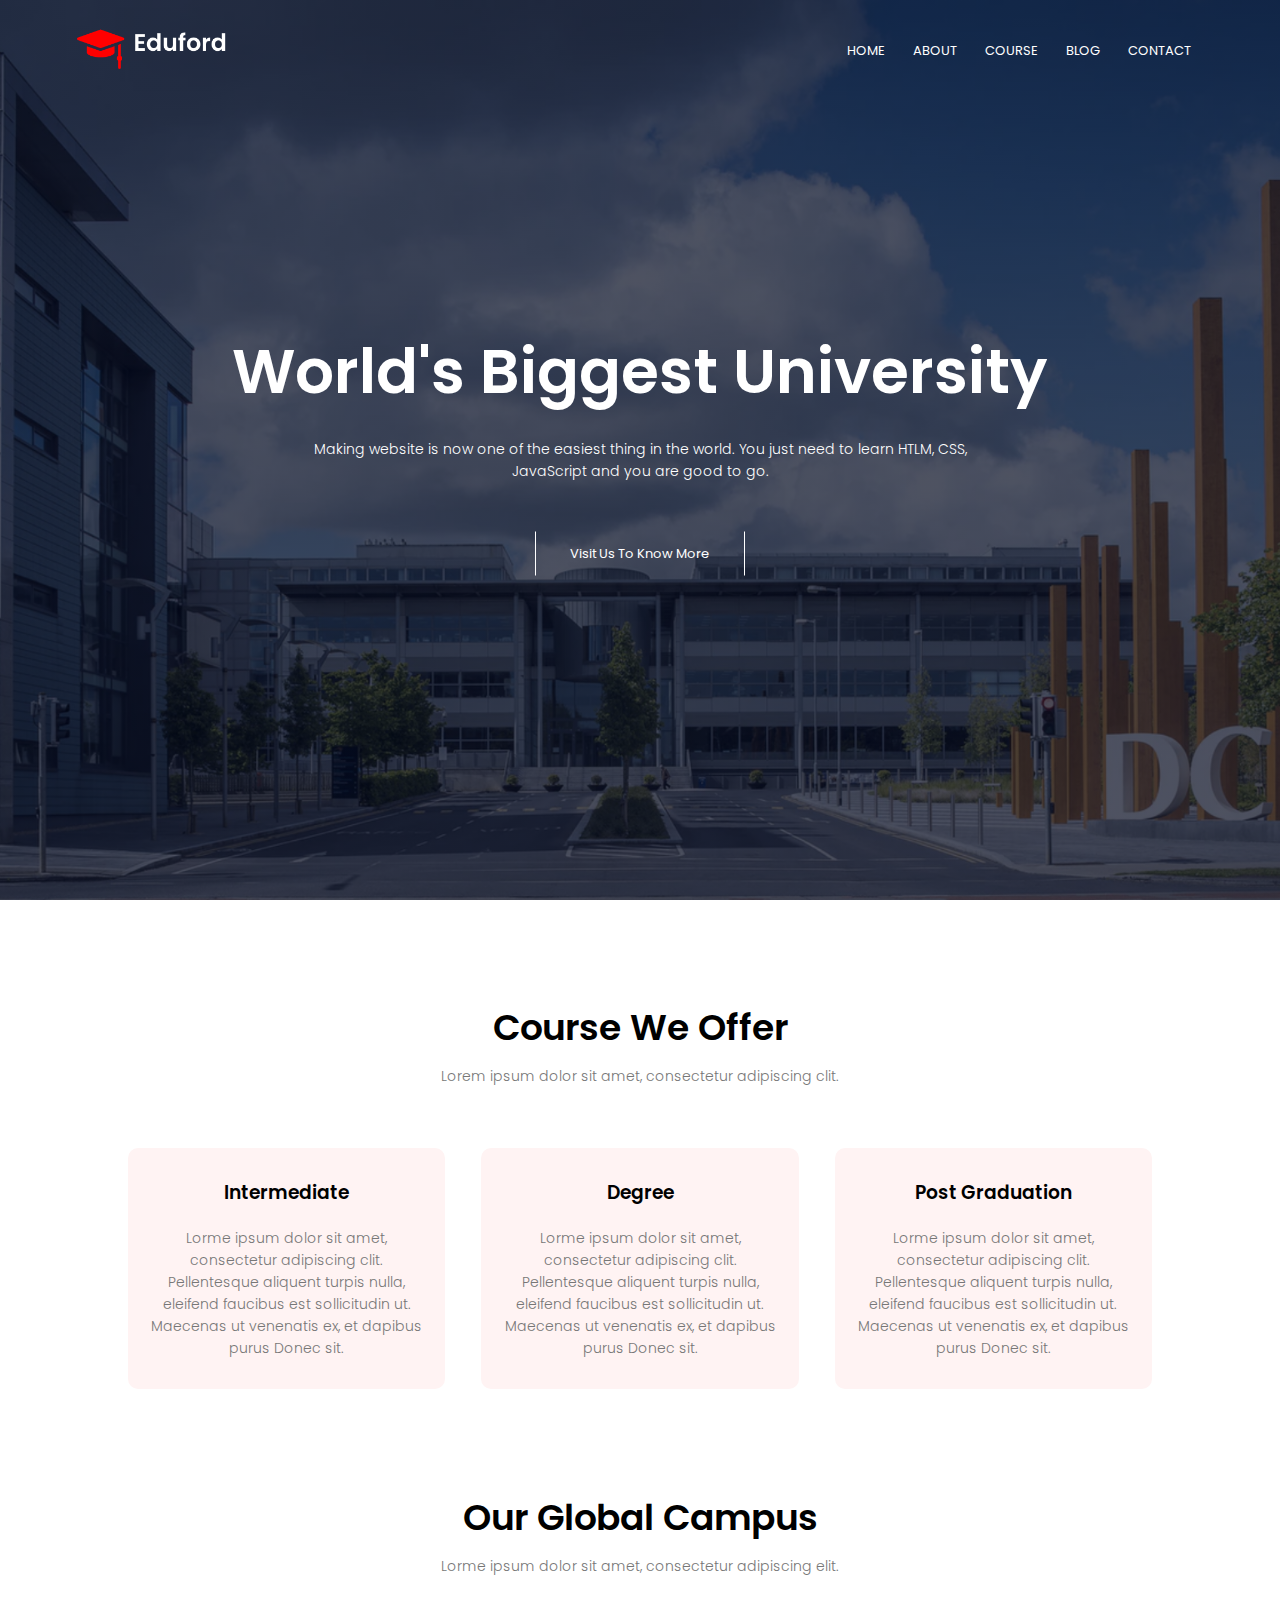
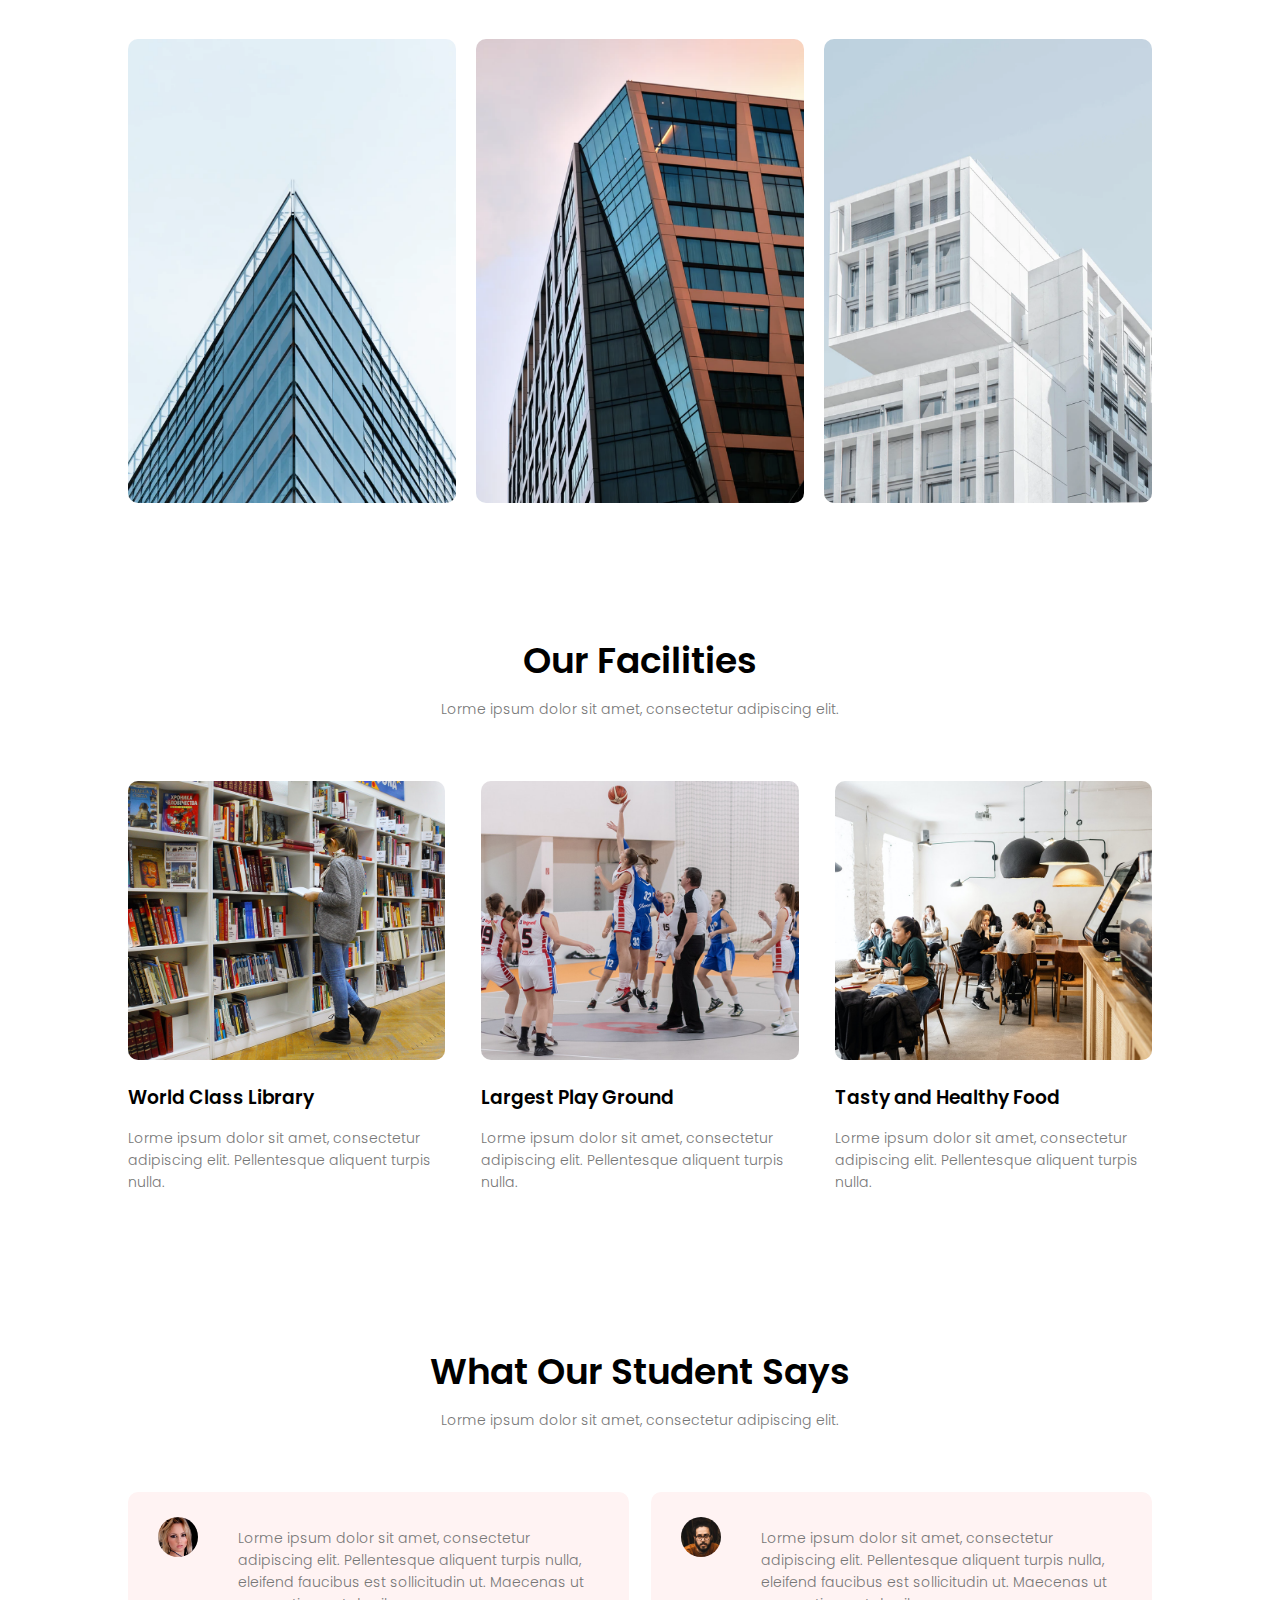
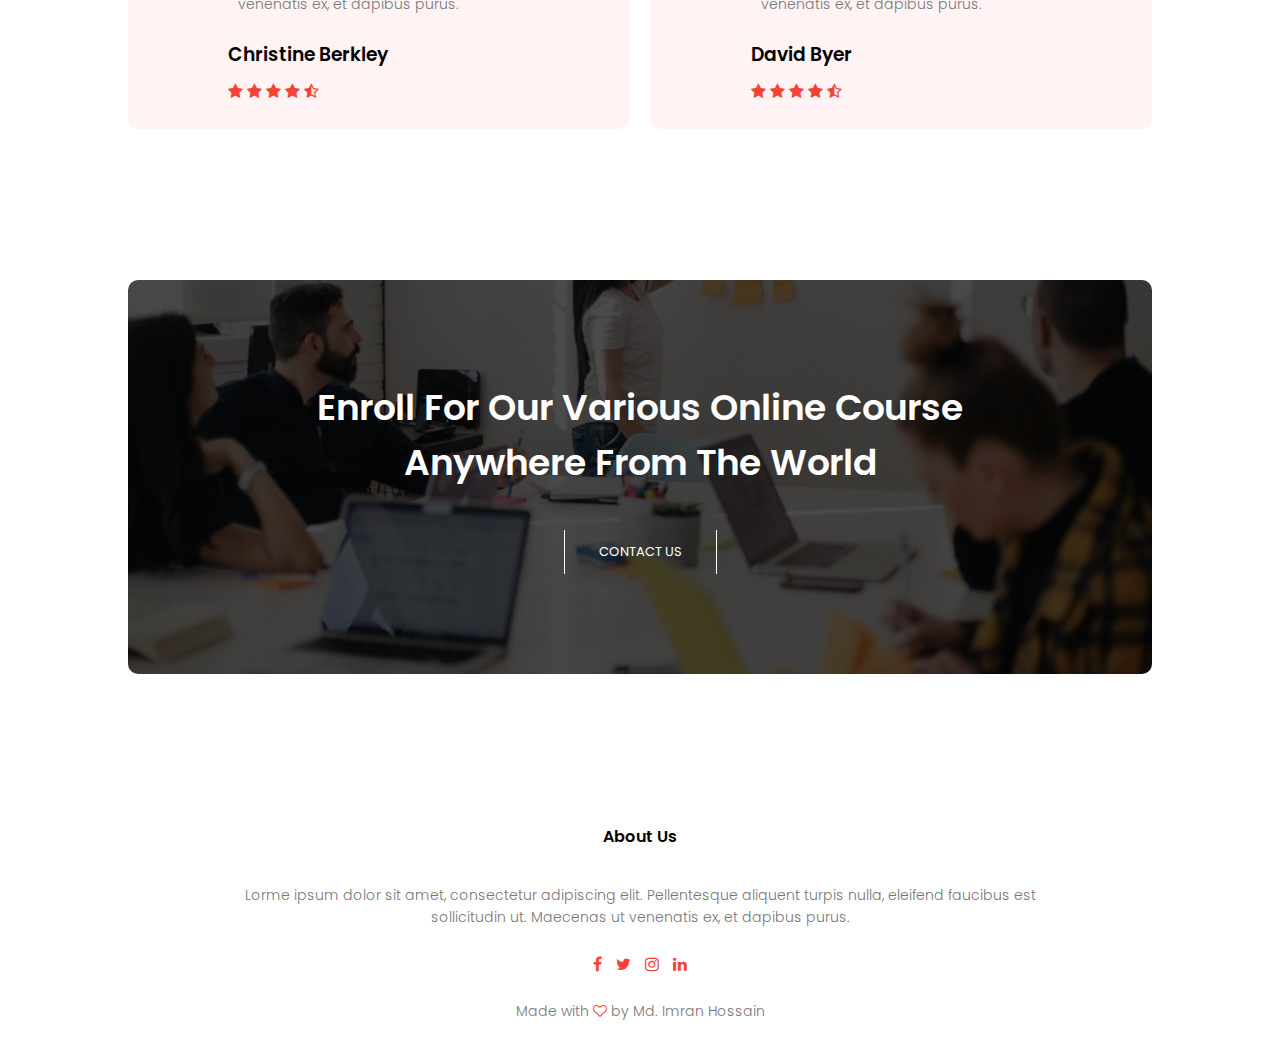
<file: index.html>
<!DOCTYPE html>
<html>
  <head>
    <meta name="viewport" content="width=device-width, initial-scale=1.0" />
    <title>University Website Design</title>
    <link rel="stylesheet" href="style.css" />

    <link rel="preconnect" href="https://fonts.gstatic.com" />
    <link
      href="https://fonts.googleapis.com/css2?family=Poppins:wght@100;200;300;400;600;700&display=swap"
      rel="stylesheet"
    />
    <link
      rel="stylesheet"
      href="https://stackpath.bootstrapcdn.com/font-awesome/4.7.0/css/font-awesome.min.css"
    />
  </head>
  <body>
    <section class="header">
      <nav>
        <a href="index.html"><img src="images/logo.png" /></a>
        <div class="nav-links" id="navLinks">
          <i class="fa fa-times" onclick="hideMenu()"></i>
          <ul>
            <li><a href="index.html">HOME</a></li>
            <li><a href="about.html">ABOUT</a></li>
            <li><a href="course.html">COURSE</a></li>
            <li><a href="blog.html">BLOG</a></li>
            <li><a href="contact.html">CONTACT</a></li>
          </ul>
        </div>
        <i class="fa fa-bars" onclick="showMenu()"></i>
      </nav>

      <div class="text-box">
        <h1>World's Biggest University</h1>
        <p>
          Making website is now one of the easiest thing in the world. You just
          need to learn HTLM, CSS, <br />JavaScript and you are good to go.
        </p>
        <a href="" class="hero-btn">Visit Us To Know More</a>
      </div>
    </section>

    <!-- COURSE Section -->
    <section class="course">
      <h1>Course We Offer</h1>
      <p>Lorem ipsum dolor sit amet, consectetur adipiscing clit.</p>

      <div class="row">
        <div class="course-col">
          <h3>Intermediate</h3>
          <p>
            Lorme ipsum dolor sit amet, consectetur adipiscing clit.
            Pellentesque aliquent turpis nulla, eleifend faucibus est
            sollicitudin ut. Maecenas ut venenatis ex, et dapibus purus Donec
            sit.
          </p>
        </div>
        <div class="course-col">
          <h3>Degree</h3>
          <p>
            Lorme ipsum dolor sit amet, consectetur adipiscing clit.
            Pellentesque aliquent turpis nulla, eleifend faucibus est
            sollicitudin ut. Maecenas ut venenatis ex, et dapibus purus Donec
            sit.
          </p>
        </div>
        <div class="course-col">
          <h3>Post Graduation</h3>
          <p>
            Lorme ipsum dolor sit amet, consectetur adipiscing clit.
            Pellentesque aliquent turpis nulla, eleifend faucibus est
            sollicitudin ut. Maecenas ut venenatis ex, et dapibus purus Donec
            sit.
          </p>
        </div>
      </div>
    </section>

    <!-- Campus  section -->
    <section class="campus">
      <h1>Our Global Campus</h1>
      <p>Lorme ipsum dolor sit amet, consectetur adipiscing elit.</p>
      <div class="row">
        <div class="campus-col">
          <img src="images/london.png" />
          <div class="layer">
            <h3>LONDON</h3>
          </div>
        </div>
        <div class="campus-col">
          <img src="images/newyork.png" />
          <div class="layer">
            <h3>NEW YORK</h3>
          </div>
        </div>
        <div class="campus-col">
          <img src="images/washington.png" />
          <div class="layer">
            <h3>WASHINGTON</h3>
          </div>
        </div>
      </div>
    </section>

    <!-- Facilities -->

    <section class="facilities">
      <h1>Our Facilities</h1>
      <p>Lorme ipsum dolor sit amet, consectetur adipiscing elit.</p>
      <div class="row">
        <div class="facilities-col">
          <img src="images/library.png" />
          <h3>World Class Library</h3>
          <p>
            Lorme ipsum dolor sit amet, consectetur adipiscing elit.
            Pellentesque aliquent turpis nulla.
          </p>
        </div>
        <div class="facilities-col">
          <img src="images/basketball.png" />
          <h3>Largest Play Ground</h3>
          <p>
            Lorme ipsum dolor sit amet, consectetur adipiscing elit.
            Pellentesque aliquent turpis nulla.
          </p>
        </div>
        <div class="facilities-col">
          <img src="images/cafeteria.png" />
          <h3>Tasty and Healthy Food</h3>
          <p>
            Lorme ipsum dolor sit amet, consectetur adipiscing elit.
            Pellentesque aliquent turpis nulla.
          </p>
        </div>
      </div>
    </section>

    <!-- Testimonials -->
    <section class="testimonials">
      <h1>What Our Student Says</h1>
      <p>Lorme ipsum dolor sit amet, consectetur adipiscing elit.</p>
      <div class="row">
        <div class="testimonials-col">
          <img src="images/user1.jpg" />
          <div>
            <p>
              Lorme ipsum dolor sit amet, consectetur adipiscing elit.
              Pellentesque aliquent turpis nulla, eleifend faucibus est
              sollicitudin ut. Maecenas ut venenatis ex, et dapibus purus.
            </p>
            <h3>Christine Berkley</h3>
            <i class="fa fa-star"></i>
            <i class="fa fa-star"></i>
            <i class="fa fa-star"></i>
            <i class="fa fa-star"></i>
            <i class="fa fa-star-half-o"></i>
          </div>
        </div>
        <div class="testimonials-col">
          <img src="images/user2.jpg" />
          <div>
            <p>
              Lorme ipsum dolor sit amet, consectetur adipiscing elit.
              Pellentesque aliquent turpis nulla, eleifend faucibus est
              sollicitudin ut. Maecenas ut venenatis ex, et dapibus purus.
            </p>
            <h3>David Byer</h3>
            <i class="fa fa-star"></i>
            <i class="fa fa-star"></i>
            <i class="fa fa-star"></i>
            <i class="fa fa-star"></i>
            <i class="fa fa-star-half-o"></i>
          </div>
        </div>
      </div>
    </section>

    <!-- Call to Action -->
    <section class="cta">
      <h1>Enroll For Our Various Online Course<br />Anywhere From The World</h1>
      <a href="" class="hero-btn">CONTACT US</a>
    </section>

    <!-- Footer -->
    <section class="footer">
      <h4>About Us</h4>
      <p>
        Lorme ipsum dolor sit amet, consectetur adipiscing elit. Pellentesque
        aliquent turpis nulla, eleifend faucibus est<br />sollicitudin ut.
        Maecenas ut venenatis ex, et dapibus purus.
      </p>
      <div class="icons">
        <i class="fa fa-facebook"></i>
        <i class="fa fa-twitter"></i>
        <i class="fa fa-instagram"></i>
        <i class="fa fa-linkedin"></i>
      </div>
      <p>Made with <i class="fa fa-heart-o"></i> by Md. Imran Hossain</p>
    </section>

    <!-- JavaScript for toggle Menu -->
    <script>
      var navLinks = document.getElementById("navLinks");
      function showMenu() {
        navLinks.style.right = "0";
      }
      function hideMenu() {
        navLinks.style.right = "-200px";
      }
    </script>
  </body>
</html>
</file>
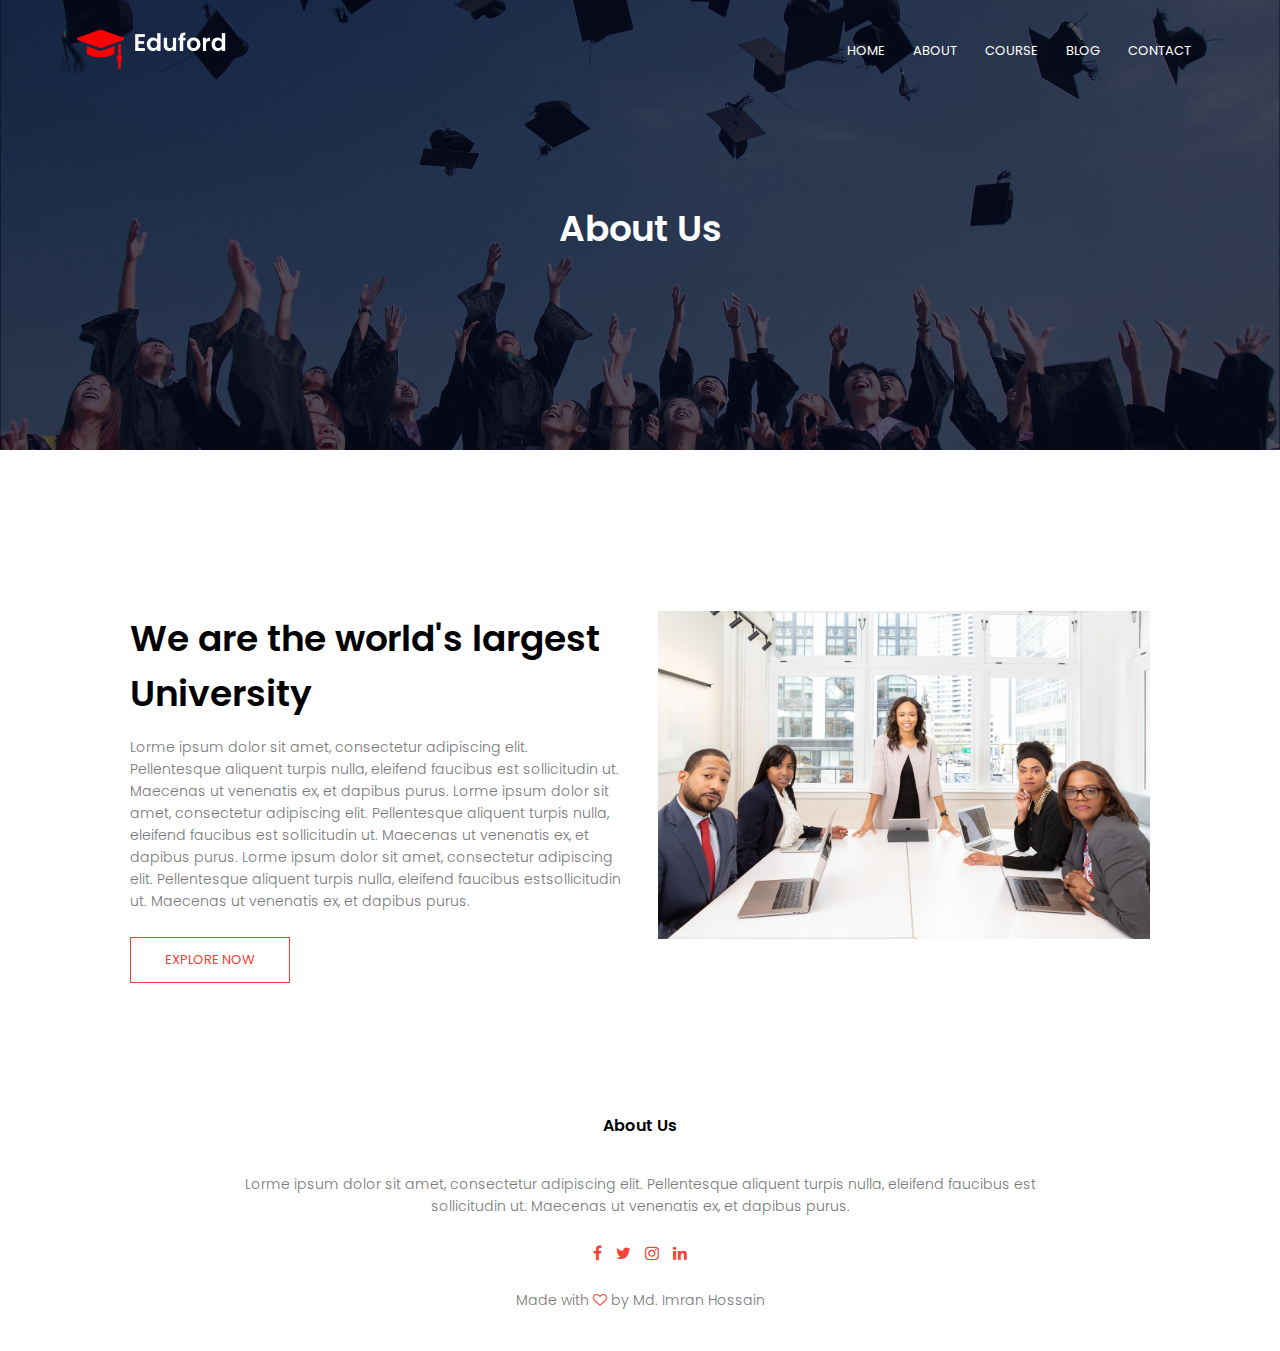
<file: about.html>
<!DOCTYPE html>
<html>
  <head>
    <meta name="viewport" content="width=device-width, initial-scale=1.0" />
    <title>University Website Design</title>
    <link rel="stylesheet" href="style.css" />

    <link rel="preconnect" href="https://fonts.gstatic.com" />
    <link
      href="https://fonts.googleapis.com/css2?family=Poppins:wght@100;200;300;400;600;700&display=swap"
      rel="stylesheet"
    />
    <link
      rel="stylesheet"
      href="https://stackpath.bootstrapcdn.com/font-awesome/4.7.0/css/font-awesome.min.css"
    />
  </head>
  <body>
    <section class="sub-header">
      <nav>
        <a href="index.html"><img src="images/logo.png" /></a>
        <div class="nav-links" id="navLinks">
          <i class="fa fa-times" onclick="hideMenu()"></i>
          <ul>
            <li><a href="index.html">HOME</a></li>
            <li><a href="about.html">ABOUT</a></li>
            <li><a href="course.html">COURSE</a></li>
            <li><a href="blog.html">BLOG</a></li>
            <li><a href="contact.html">CONTACT</a></li>
          </ul>
        </div>
        <i class="fa fa-bars" onclick="showMenu()"></i>
      </nav>
      <h1>About Us</h1>
    </section>

    <!-- about us content -->
    <section class="about-us">
      <div class="row">
        <div class="about-col">
          <h1>We are the world's largest University</h1>
          <p>
            Lorme ipsum dolor sit amet, consectetur adipiscing elit.
            Pellentesque aliquent turpis nulla, eleifend faucibus est
            sollicitudin ut. Maecenas ut venenatis ex, et dapibus purus. Lorme
            ipsum dolor sit amet, consectetur adipiscing elit. Pellentesque
            aliquent turpis nulla, eleifend faucibus est sollicitudin ut.
            Maecenas ut venenatis ex, et dapibus purus. Lorme ipsum dolor sit
            amet, consectetur adipiscing elit. Pellentesque aliquent turpis
            nulla, eleifend faucibus estsollicitudin ut. Maecenas ut venenatis
            ex, et dapibus purus.
          </p>
          <a href="" class="hero-btn red-btn">EXPLORE NOW</a>
        </div>
        <div class="about-col">
          <img src="images/about.jpg" />
        </div>
      </div>
    </section>

    <!-- Footer -->
    <section class="footer">
      <h4>About Us</h4>
      <p>
        Lorme ipsum dolor sit amet, consectetur adipiscing elit. Pellentesque
        aliquent turpis nulla, eleifend faucibus est<br />sollicitudin ut.
        Maecenas ut venenatis ex, et dapibus purus.
      </p>
      <div class="icons">
        <i class="fa fa-facebook"></i>
        <i class="fa fa-twitter"></i>
        <i class="fa fa-instagram"></i>
        <i class="fa fa-linkedin"></i>
      </div>
      <p>Made with <i class="fa fa-heart-o"></i> by Md. Imran Hossain</p>
    </section>

    <!-- JavaScript for toggle Menu -->
    <script>
      var navLinks = document.getElementById("navLinks");
      function showMenu() {
        navLinks.style.right = "0";
      }
      function hideMenu() {
        navLinks.style.right = "-200px";
      }
    </script>
  </body>
</html>
</file>
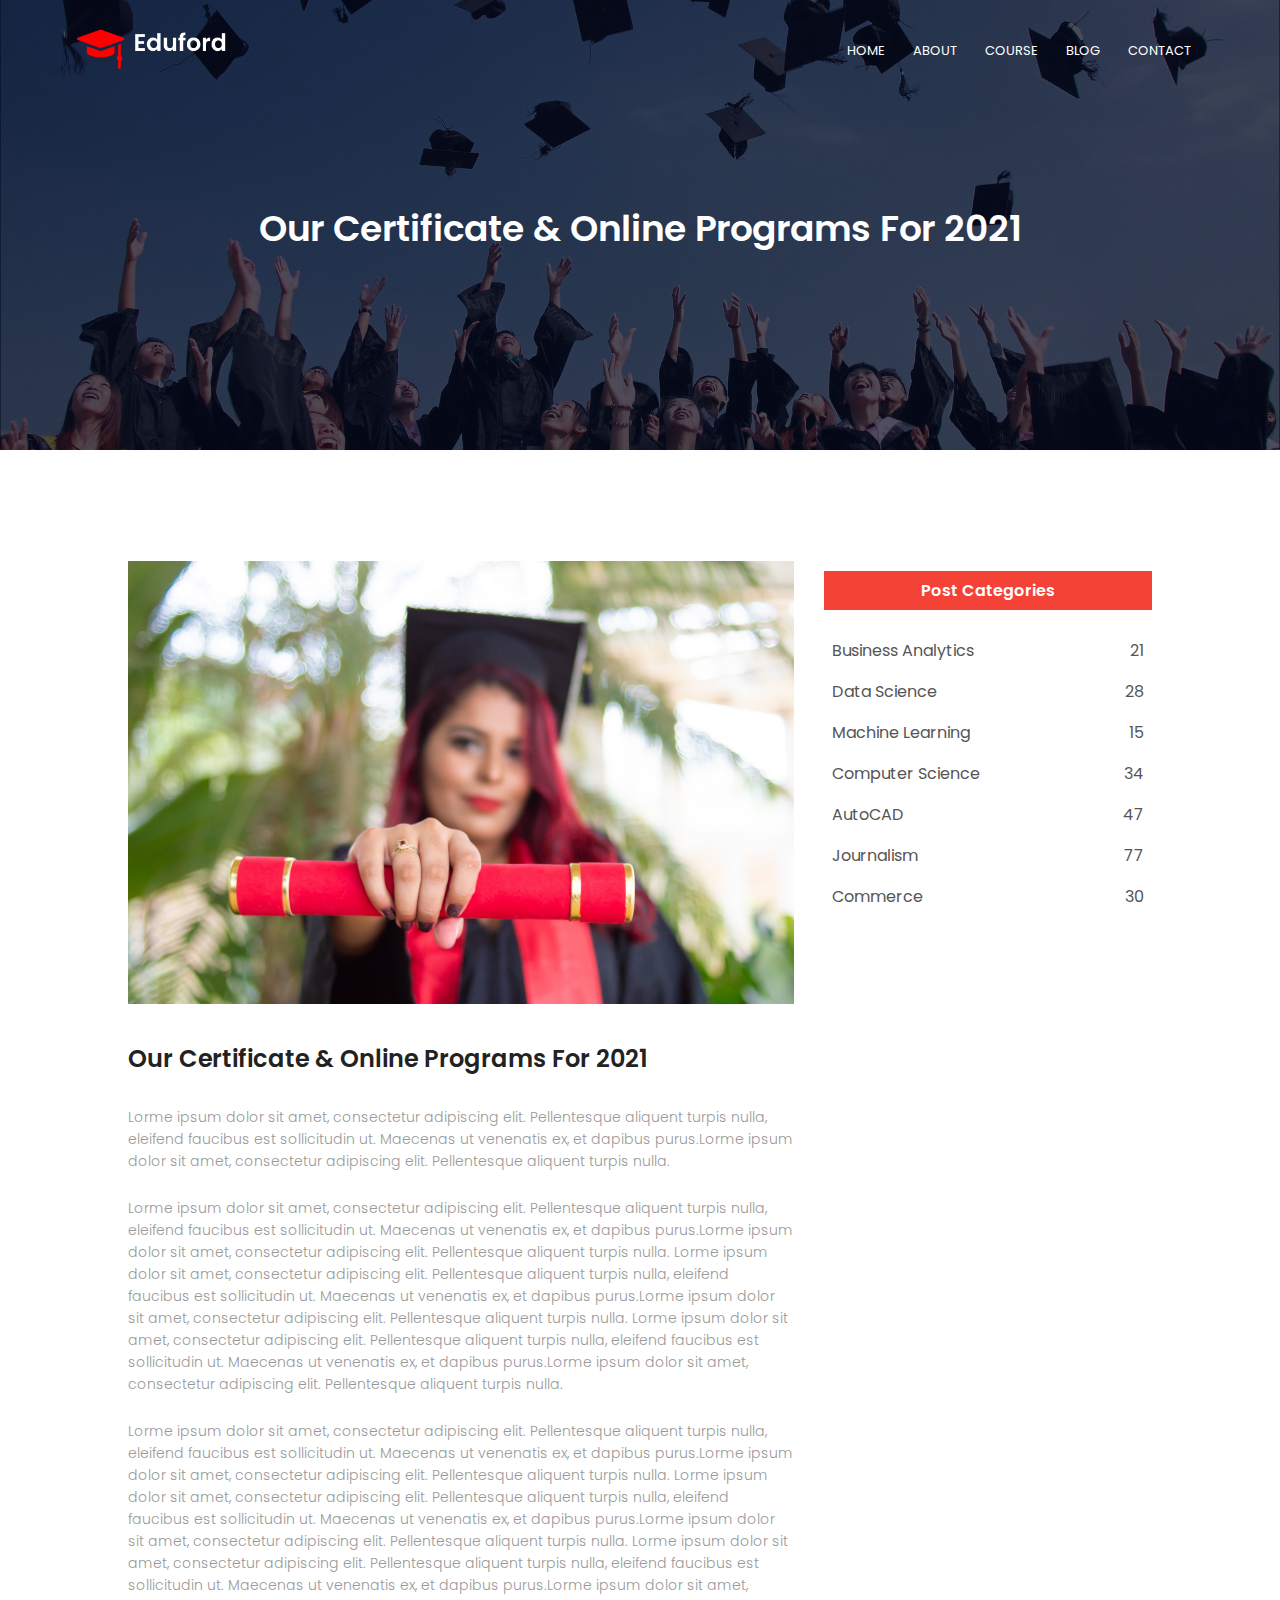
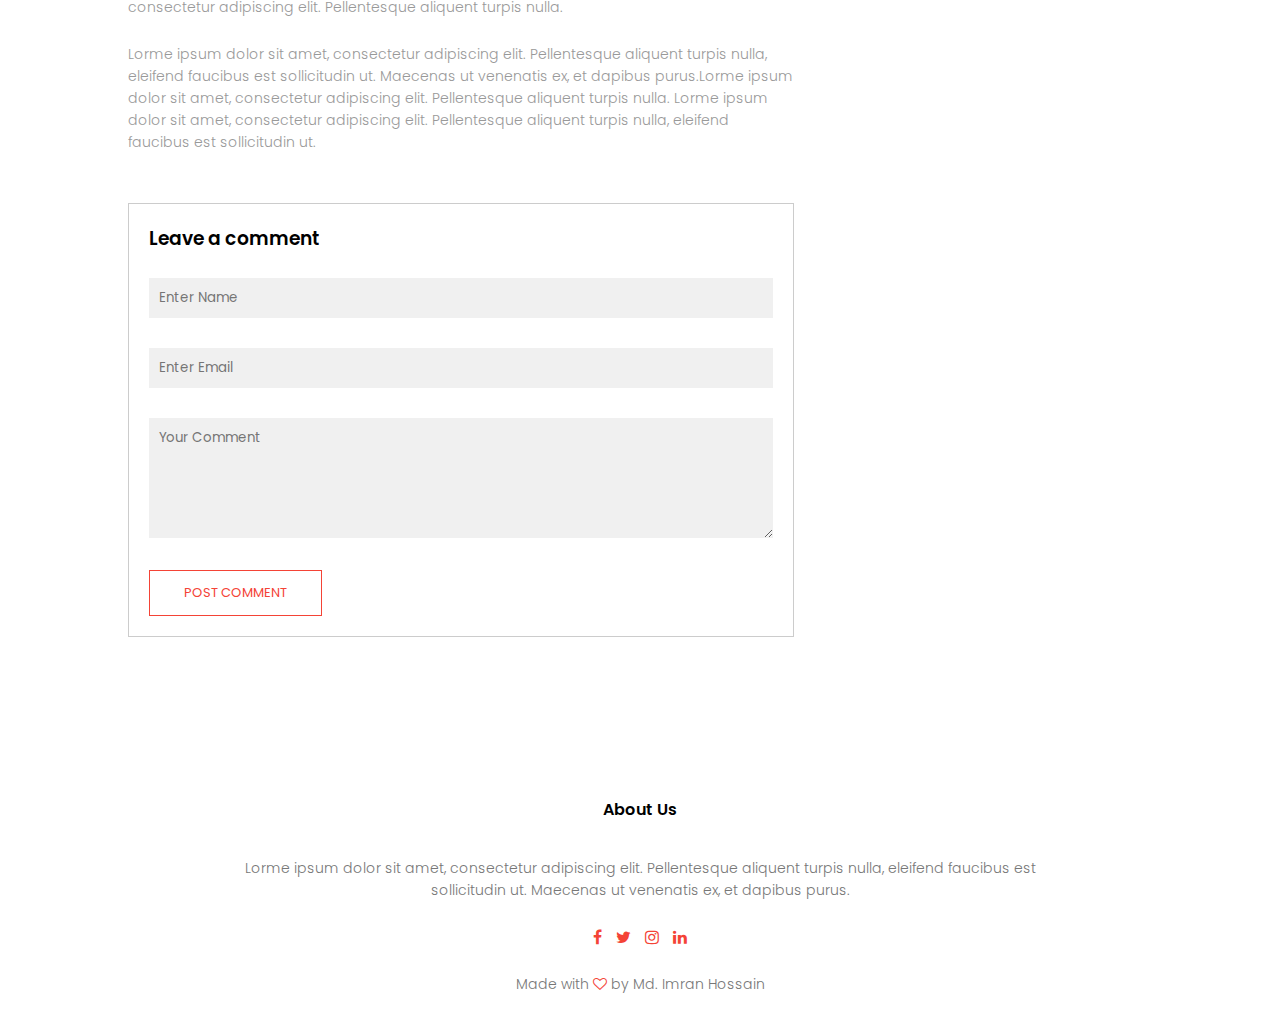
<file: blog.html>
<!DOCTYPE html>
<html>
  <head>
    <meta name="viewport" content="width=device-width, initial-scale=1.0" />
    <title>University Website Design</title>
    <link rel="stylesheet" href="style.css" />

    <link rel="preconnect" href="https://fonts.gstatic.com" />
    <link
      href="https://fonts.googleapis.com/css2?family=Poppins:wght@100;200;300;400;600;700&display=swap"
      rel="stylesheet"
    />
    <link
      rel="stylesheet"
      href="https://stackpath.bootstrapcdn.com/font-awesome/4.7.0/css/font-awesome.min.css"
    />
  </head>
  <body>
    <section class="sub-header">
      <nav>
        <a href="index.html"><img src="images/logo.png" /></a>
        <div class="nav-links" id="navLinks">
          <i class="fa fa-times" onclick="hideMenu()"></i>
          <ul>
            <li><a href="index.html">HOME</a></li>
            <li><a href="about.html">ABOUT</a></li>
            <li><a href="course.html">COURSE</a></li>
            <li><a href="blog.html">BLOG</a></li>
            <li><a href="contact.html">CONTACT</a></li>
          </ul>
        </div>
        <i class="fa fa-bars" onclick="showMenu()"></i>
      </nav>
      <h1>Our Certificate & Online Programs For 2021</h1>
    </section>

    <!-- Blog page content -->
    <section class="blog-content">
      <div class="row">
        <div class="blog-left">
          <img src="images/certificate.jpg" />
          <h2>Our Certificate & Online Programs For 2021</h2>
          <p>
            Lorme ipsum dolor sit amet, consectetur adipiscing elit.
            Pellentesque aliquent turpis nulla, eleifend faucibus est
            sollicitudin ut. Maecenas ut venenatis ex, et dapibus purus.Lorme
            ipsum dolor sit amet, consectetur adipiscing elit. Pellentesque
            aliquent turpis nulla.
          </p>
          <br />
          <p>
            Lorme ipsum dolor sit amet, consectetur adipiscing elit.
            Pellentesque aliquent turpis nulla, eleifend faucibus est
            sollicitudin ut. Maecenas ut venenatis ex, et dapibus purus.Lorme
            ipsum dolor sit amet, consectetur adipiscing elit. Pellentesque
            aliquent turpis nulla. Lorme ipsum dolor sit amet, consectetur
            adipiscing elit. Pellentesque aliquent turpis nulla, eleifend
            faucibus est sollicitudin ut. Maecenas ut venenatis ex, et dapibus
            purus.Lorme ipsum dolor sit amet, consectetur adipiscing elit.
            Pellentesque aliquent turpis nulla. Lorme ipsum dolor sit amet,
            consectetur adipiscing elit. Pellentesque aliquent turpis nulla,
            eleifend faucibus est sollicitudin ut. Maecenas ut venenatis ex, et
            dapibus purus.Lorme ipsum dolor sit amet, consectetur adipiscing
            elit. Pellentesque aliquent turpis nulla.
          </p>
          <br />
          <p>
            Lorme ipsum dolor sit amet, consectetur adipiscing elit.
            Pellentesque aliquent turpis nulla, eleifend faucibus est
            sollicitudin ut. Maecenas ut venenatis ex, et dapibus purus.Lorme
            ipsum dolor sit amet, consectetur adipiscing elit. Pellentesque
            aliquent turpis nulla. Lorme ipsum dolor sit amet, consectetur
            adipiscing elit. Pellentesque aliquent turpis nulla, eleifend
            faucibus est sollicitudin ut. Maecenas ut venenatis ex, et dapibus
            purus.Lorme ipsum dolor sit amet, consectetur adipiscing elit.
            Pellentesque aliquent turpis nulla. Lorme ipsum dolor sit amet,
            consectetur adipiscing elit. Pellentesque aliquent turpis nulla,
            eleifend faucibus est sollicitudin ut. Maecenas ut venenatis ex, et
            dapibus purus.Lorme ipsum dolor sit amet, consectetur adipiscing
            elit. Pellentesque aliquent turpis nulla.
          </p>
          <br />
          <p>
            Lorme ipsum dolor sit amet, consectetur adipiscing elit.
            Pellentesque aliquent turpis nulla, eleifend faucibus est
            sollicitudin ut. Maecenas ut venenatis ex, et dapibus purus.Lorme
            ipsum dolor sit amet, consectetur adipiscing elit. Pellentesque
            aliquent turpis nulla. Lorme ipsum dolor sit amet, consectetur
            adipiscing elit. Pellentesque aliquent turpis nulla, eleifend
            faucibus est sollicitudin ut.
          </p>

          <div class="comment-box">
            <h3>Leave a comment</h3>
            <form class="comment-form">
              <input type="text" placeholder="Enter Name" />
              <input type="email" placeholder="Enter Email" />
              <textarea rows="5" placeholder="Your Comment"></textarea>
              <button type="submit" class="hero-btn red-btn">
                POST COMMENT
              </button>
            </form>
          </div>
        </div>
        <div class="blog-right">
          <h3>Post Categories</h3>
          <div>
            <span>Business Analytics</span>
            <span>21</span>
          </div>
          <div>
            <span>Data Science</span>
            <span>28</span>
          </div>
          <div>
            <span>Machine Learning</span>
            <span>15</span>
          </div>
          <div>
            <span>Computer Science</span>
            <span>34</span>
          </div>
          <div>
            <span>AutoCAD</span>
            <span>47</span>
          </div>
          <div>
            <span>Journalism</span>
            <span>77</span>
          </div>
          <div>
            <span>Commerce</span>
            <span>30</span>
          </div>
        </div>
      </div>
    </section>

    <!-- Footer -->
    <section class="footer">
      <h4>About Us</h4>
      <p>
        Lorme ipsum dolor sit amet, consectetur adipiscing elit. Pellentesque
        aliquent turpis nulla, eleifend faucibus est<br />sollicitudin ut.
        Maecenas ut venenatis ex, et dapibus purus.
      </p>
      <div class="icons">
        <i class="fa fa-facebook"></i>
        <i class="fa fa-twitter"></i>
        <i class="fa fa-instagram"></i>
        <i class="fa fa-linkedin"></i>
      </div>
      <p>Made with <i class="fa fa-heart-o"></i> by Md. Imran Hossain</p>
    </section>

    <!-- JavaScript for toggle Menu -->
    <script>
      var navLinks = document.getElementById("navLinks");
      function showMenu() {
        navLinks.style.right = "0";
      }
      function hideMenu() {
        navLinks.style.right = "-200px";
      }
    </script>
  </body>
</html>
</file>
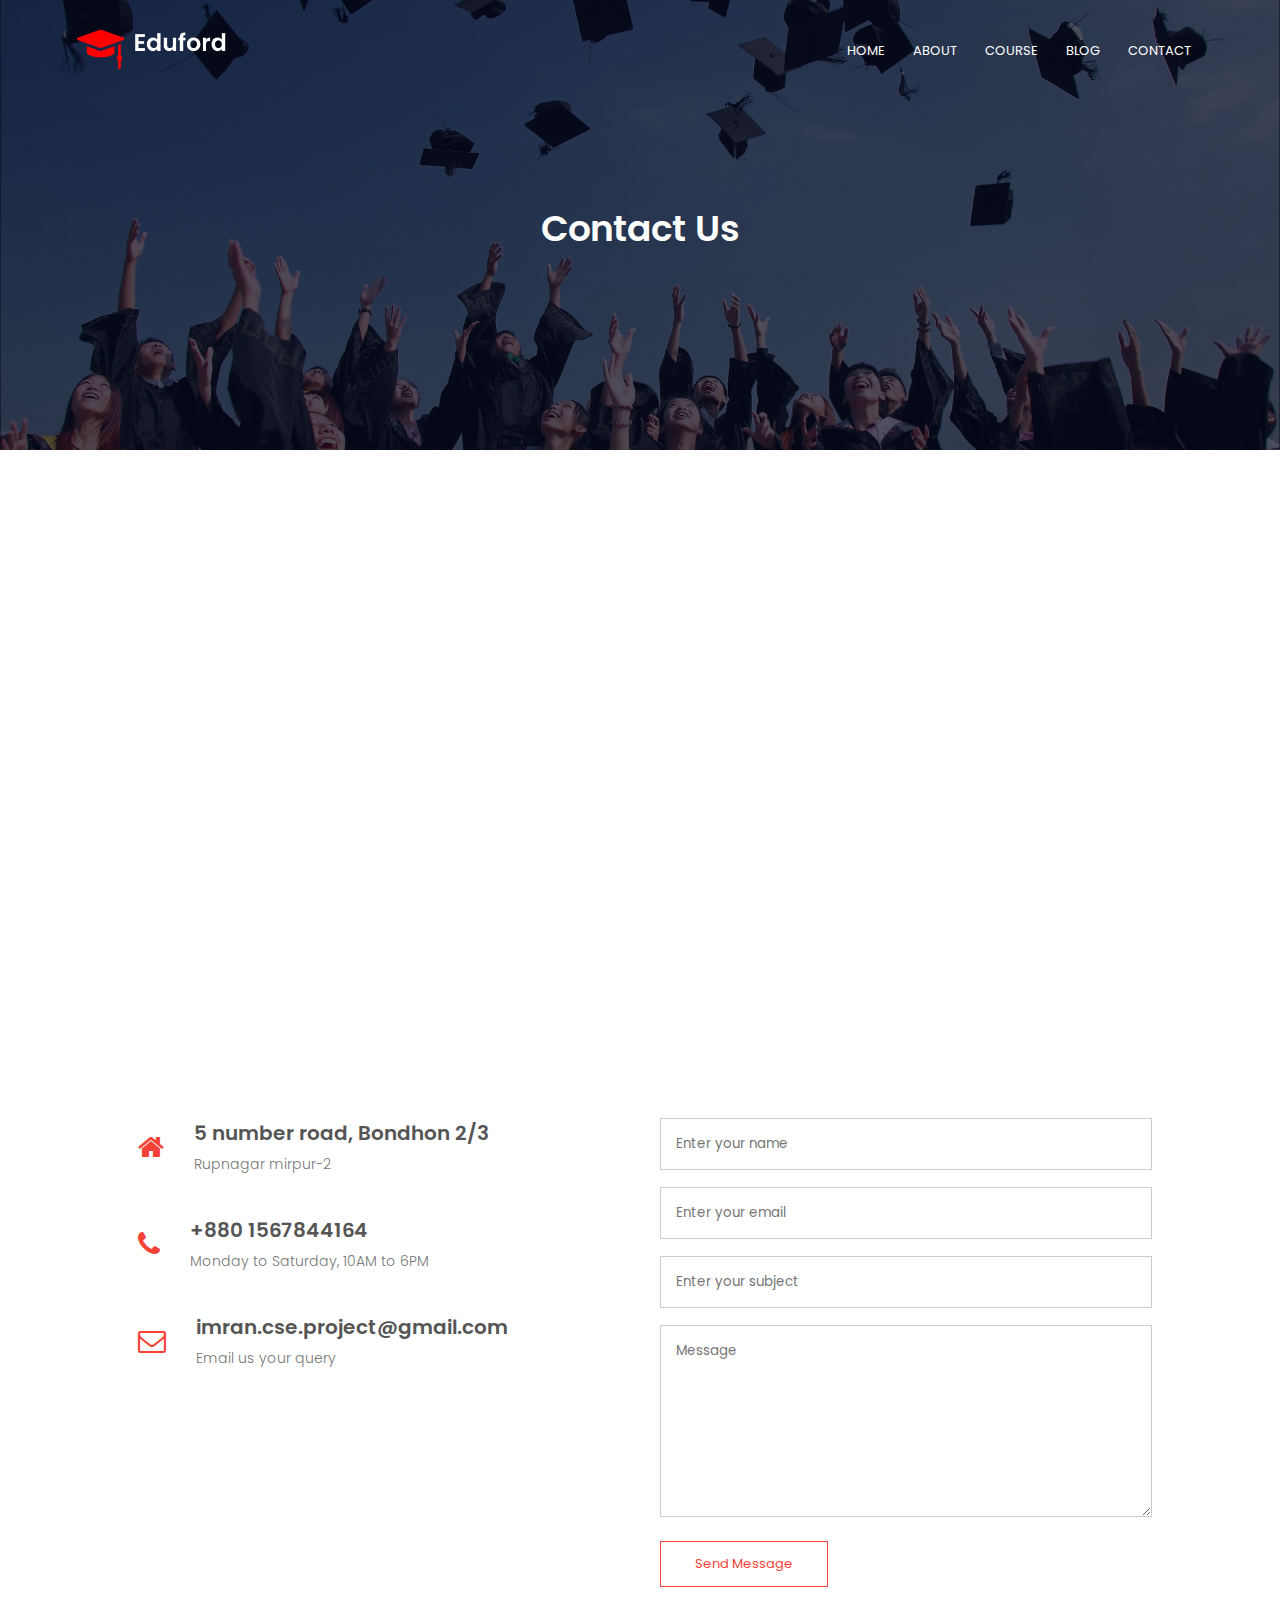
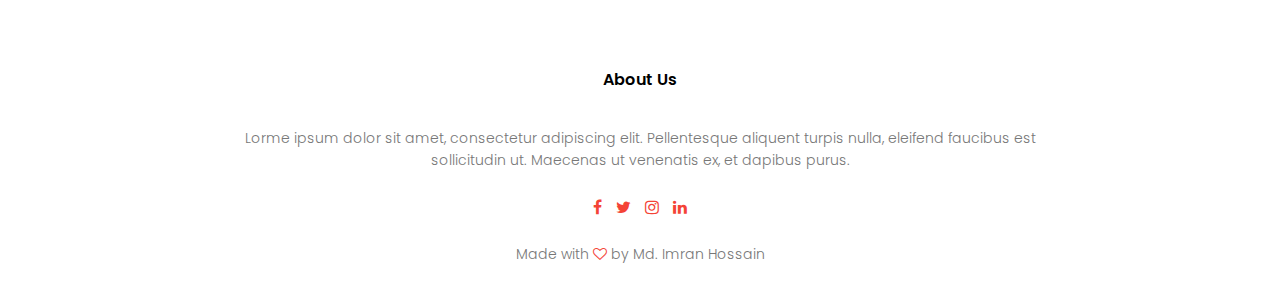
<file: contact.html>
<!DOCTYPE html>
<html>
  <head>
    <meta name="viewport" content="width=device-width, initial-scale=1.0" />
    <title>University Website Design</title>
    <link rel="stylesheet" href="style.css" />

    <link rel="preconnect" href="https://fonts.gstatic.com" />
    <link
      href="https://fonts.googleapis.com/css2?family=Poppins:wght@100;200;300;400;600;700&display=swap"
      rel="stylesheet"
    />
    <link
      rel="stylesheet"
      href="https://stackpath.bootstrapcdn.com/font-awesome/4.7.0/css/font-awesome.min.css"
    />
  </head>
  <body>
    <section class="sub-header">
      <nav>
        <a href="index.html"><img src="images/logo.png" /></a>
        <div class="nav-links" id="navLinks">
          <i class="fa fa-times" onclick="hideMenu()"></i>
          <ul>
            <li><a href="index.html">HOME</a></li>
            <li><a href="about.html">ABOUT</a></li>
            <li><a href="course.html">COURSE</a></li>
            <li><a href="blog.html">BLOG</a></li>
            <li><a href="contact.html">CONTACT</a></li>
          </ul>
        </div>
        <i class="fa fa-bars" onclick="showMenu()"></i>
      </nav>
      <h1>Contact Us</h1>
    </section>

    <!-- contact us content -->
    <section class="location">
      <iframe
        src="https://www.google.com/maps/embed?pb=!1m18!1m12!1m3!1d14600.572068852181!2d90.3466969694317!3d23.813512883905315!2m3!1f0!2f0!3f0!3m2!1i1024!2i768!4f13.1!3m3!1m2!1s0x3755c11f78054a7b%3A0xd2131464236aa7e9!2sRupnagar%20Residential%20Area%2C%20Dhaka!5e0!3m2!1sen!2sbd!4v1622822941001!5m2!1sen!2sbd"
        width="600"
        height="450"
        style="border: 0"
        allowfullscreen=""
        loading="lazy"
      ></iframe>
    </section>

    <section class="contact-us">
      <div class="row">
        <div class="contact-col">
          <div>
            <i class="fa fa-home"></i>
            <span>
              <h5>5 number road, Bondhon 2/3</h5>
              <p>Rupnagar mirpur-2</p>
            </span>
          </div>
          <div>
            <i class="fa fa-phone"></i>
            <span>
              <h5>+880 1567844164</h5>
              <p>Monday to Saturday, 10AM to 6PM</p>
            </span>
          </div>
          <div>
            <i class="fa fa-envelope-o"></i>
            <span>
              <h5>imran.cse.project@gmail.com</h5>
              <p>Email us your query</p>
            </span>
          </div>
        </div>
        <div class="contact-col">
          <form action="from-handler.php" method="POST">
            <input type="text" placeholder="Enter your name" required />
            <input type="email" placeholder="Enter your email" required />
            <input type="text" placeholder="Enter your subject" required />
            <textarea rows="8" placeholder="Message" required></textarea>
            <button type="submit" class="hero-btn red-btn">Send Message</button>
          </form>
        </div>
      </div>
    </section>

    <!-- Footer -->
    <section class="footer">
      <h4>About Us</h4>
      <p>
        Lorme ipsum dolor sit amet, consectetur adipiscing elit. Pellentesque
        aliquent turpis nulla, eleifend faucibus est<br />sollicitudin ut.
        Maecenas ut venenatis ex, et dapibus purus.
      </p>
      <div class="icons">
        <i class="fa fa-facebook"></i>
        <i class="fa fa-twitter"></i>
        <i class="fa fa-instagram"></i>
        <i class="fa fa-linkedin"></i>
      </div>
      <p>Made with <i class="fa fa-heart-o"></i> by Md. Imran Hossain</p>
    </section>

    <!-- JavaScript for toggle Menu -->
    <script>
      var navLinks = document.getElementById("navLinks");
      function showMenu() {
        navLinks.style.right = "0";
      }
      function hideMenu() {
        navLinks.style.right = "-200px";
      }
    </script>
  </body>
</html>
</file>
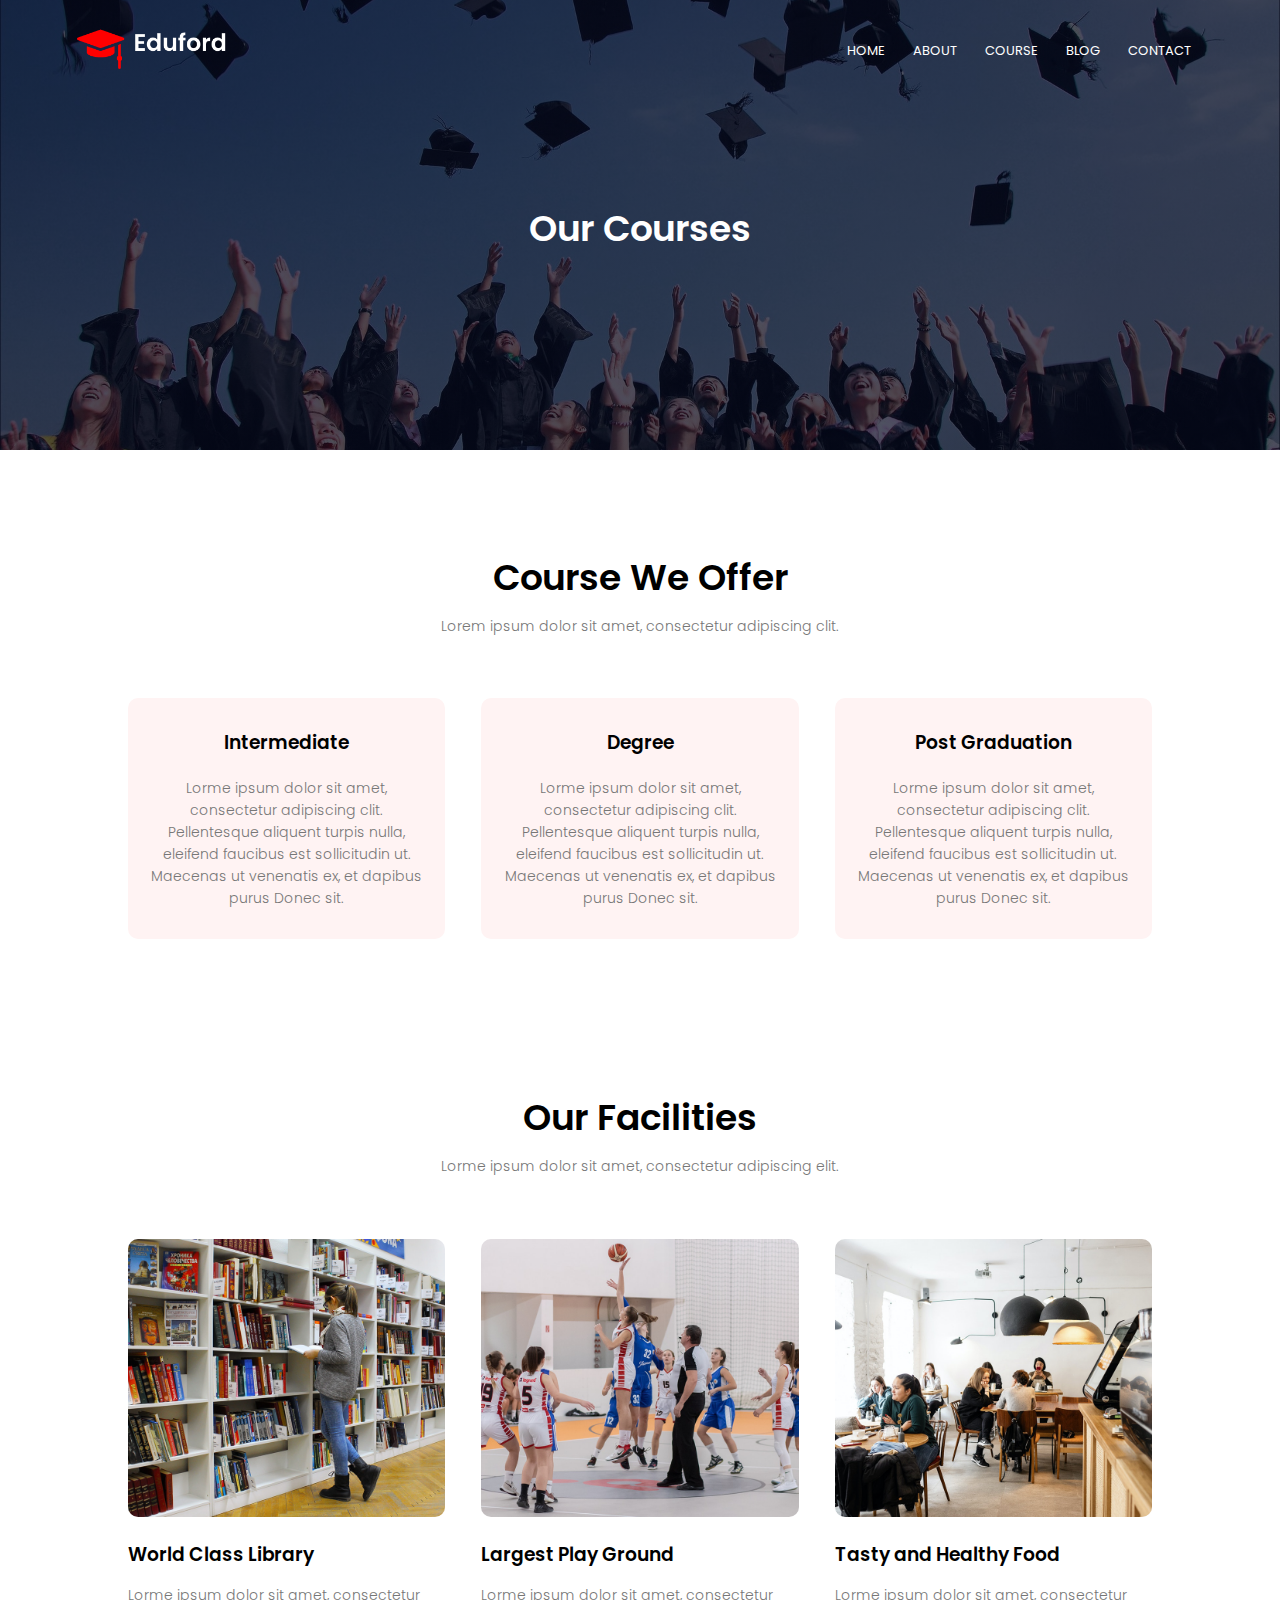
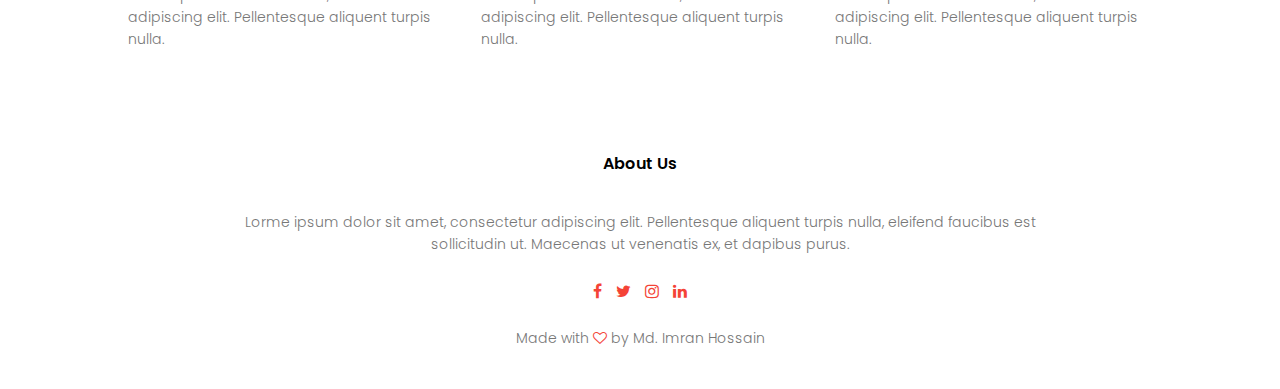
<file: course.html>
<!DOCTYPE html>
<html>
  <head>
    <meta name="viewport" content="width=device-width, initial-scale=1.0" />
    <title>University Website Design</title>
    <link rel="stylesheet" href="style.css" />

    <link rel="preconnect" href="https://fonts.gstatic.com" />
    <link
      href="https://fonts.googleapis.com/css2?family=Poppins:wght@100;200;300;400;600;700&display=swap"
      rel="stylesheet"
    />
    <link
      rel="stylesheet"
      href="https://stackpath.bootstrapcdn.com/font-awesome/4.7.0/css/font-awesome.min.css"
    />
  </head>
  <body>
    <section class="sub-header">
      <nav>
        <a href="index.html"><img src="images/logo.png" /></a>
        <div class="nav-links" id="navLinks">
          <i class="fa fa-times" onclick="hideMenu()"></i>
          <ul>
            <li><a href="index.html">HOME</a></li>
            <li><a href="about.html">ABOUT</a></li>
            <li><a href="course.html">COURSE</a></li>
            <li><a href="blog.html">BLOG</a></li>
            <li><a href="contact.html">CONTACT</a></li>
          </ul>
        </div>
        <i class="fa fa-bars" onclick="showMenu()"></i>
      </nav>
      <h1>Our Courses</h1>
    </section>

    <!-- COURSE Section -->
    <section class="course">
      <h1>Course We Offer</h1>
      <p>Lorem ipsum dolor sit amet, consectetur adipiscing clit.</p>

      <div class="row">
        <div class="course-col">
          <h3>Intermediate</h3>
          <p>
            Lorme ipsum dolor sit amet, consectetur adipiscing clit.
            Pellentesque aliquent turpis nulla, eleifend faucibus est
            sollicitudin ut. Maecenas ut venenatis ex, et dapibus purus Donec
            sit.
          </p>
        </div>
        <div class="course-col">
          <h3>Degree</h3>
          <p>
            Lorme ipsum dolor sit amet, consectetur adipiscing clit.
            Pellentesque aliquent turpis nulla, eleifend faucibus est
            sollicitudin ut. Maecenas ut venenatis ex, et dapibus purus Donec
            sit.
          </p>
        </div>
        <div class="course-col">
          <h3>Post Graduation</h3>
          <p>
            Lorme ipsum dolor sit amet, consectetur adipiscing clit.
            Pellentesque aliquent turpis nulla, eleifend faucibus est
            sollicitudin ut. Maecenas ut venenatis ex, et dapibus purus Donec
            sit.
          </p>
        </div>
      </div>
    </section>

    <!-- Facilities -->

    <section class="facilities">
      <h1>Our Facilities</h1>
      <p>Lorme ipsum dolor sit amet, consectetur adipiscing elit.</p>
      <div class="row">
        <div class="facilities-col">
          <img src="images/library.png" />
          <h3>World Class Library</h3>
          <p>
            Lorme ipsum dolor sit amet, consectetur adipiscing elit.
            Pellentesque aliquent turpis nulla.
          </p>
        </div>
        <div class="facilities-col">
          <img src="images/basketball.png" />
          <h3>Largest Play Ground</h3>
          <p>
            Lorme ipsum dolor sit amet, consectetur adipiscing elit.
            Pellentesque aliquent turpis nulla.
          </p>
        </div>
        <div class="facilities-col">
          <img src="images/cafeteria.png" />
          <h3>Tasty and Healthy Food</h3>
          <p>
            Lorme ipsum dolor sit amet, consectetur adipiscing elit.
            Pellentesque aliquent turpis nulla.
          </p>
        </div>
      </div>
    </section>

    <!-- Footer -->
    <section class="footer">
      <h4>About Us</h4>
      <p>
        Lorme ipsum dolor sit amet, consectetur adipiscing elit. Pellentesque
        aliquent turpis nulla, eleifend faucibus est<br />sollicitudin ut.
        Maecenas ut venenatis ex, et dapibus purus.
      </p>
      <div class="icons">
        <i class="fa fa-facebook"></i>
        <i class="fa fa-twitter"></i>
        <i class="fa fa-instagram"></i>
        <i class="fa fa-linkedin"></i>
      </div>
      <p>Made with <i class="fa fa-heart-o"></i> by Md. Imran Hossain</p>
    </section>

    <!-- JavaScript for toggle Menu -->
    <script>
      var navLinks = document.getElementById("navLinks");
      function showMenu() {
        navLinks.style.right = "0";
      }
      function hideMenu() {
        navLinks.style.right = "-200px";
      }
    </script>
  </body>
</html>
</file>
<file: style.css>
* {
  margin: 0;
  padding: 0;
  font-family: "Poppins", sans-serif;
}

.header {
  min-height: 100vh;
  width: 100%;
  background-image: linear-gradient(rgba(4, 9, 30, 0.7), rgba(4, 9, 30, 0.7)),
    url(images/banner.png);
  background-position: center;
  background-size: cover;
  position: relative;
}
nav {
  display: flex;
  padding: 2% 6%;
  justify-content: space-between;
  align-items: center;
}
nav img {
  width: 150px;
}
.nav-links {
  flex: 1;
  text-align: right;
}
.nav-links ul li {
  list-style: none;
  display: inline-block;
  padding: 8px 12px;
  position: relative;
}
.nav-links ul li a {
  color: #fff;
  text-decoration: none;
  font-size: 13px;
}
.nav-links ul li::after {
  content: "";
  width: 0%;
  height: 2px;
  background: #f44336;
  display: block;
  margin: auto;
  transition: 0.5s;
}
.nav-links ul li:hover::after {
  width: 100%;
}
.text-box {
  width: 90%;
  color: #fff;
  position: absolute;
  top: 50%;
  left: 50%;
  transform: translate(-50%, -50%);
  text-align: center;
}
.text-box h1 {
  font-size: 62px;
}
.text-box p {
  margin: 10px 0 40px;
  font-size: 14px;
  color: #fff;
}
.hero-btn {
  display: inline-block;
  text-decoration: none;
  color: #fff;
  border: 1px solid #fff;
  border-bottom: none;
  border-top: none;
  padding: 12px 34px;
  font-size: 13px;
  background: transparent;
  position: relative;
  cursor: pointer;
}
.hero-btn:hover {
  border: 1px solid #f44336;
  background: #f44336;
  transition: 1s;
}
nav .fa {
  display: none;
}

@media (max-width: 700px) {
  .text-box h1 {
    font-size: 20px;
  }
  .nav-links ul li {
    display: block;
  }
  .nav-links {
    position: fixed;
    background: #f44336;
    height: 100vh;
    width: 200px;
    top: 0;
    right: -200px;
    text-align: left;
    transition: 1s;
    z-index: 2;
  }
  nav .fa {
    display: block;
    color: #fff;
    margin: 10px;
    font-size: 22px;
    cursor: pointer;
  }
  .nav-links ul {
    padding: 30px;
  }
}

/* Course */
.course {
  width: 80%;
  margin: auto;
  text-align: center;
  padding-top: 100px;
}
h1 {
  font-size: 36px;
  font-weight: 600;
}
p {
  color: #777;
  font-size: 14px;
  font-weight: 300;
  line-height: 22px;
  padding: 10px;
}
.row {
  margin-top: 5%;
  display: flex;
  justify-content: space-between;
}
.course-col {
  flex-basis: 31%;
  background: #fff3f3;
  border-radius: 10px;
  margin-bottom: 5%;
  padding: 20px 12px;
  box-sizing: border-box;
  transition: 0.5s;
}
h3 {
  text-align: center;
  font-weight: 600;
  margin: 10px 0;
}
.course-col:hover {
  box-shadow: 0 0 20px 0px rgba(0, 0, 0, 0.2);
}
@media (max-width: 700px) {
  .row {
    flex-direction: column;
  }
}

/* campus */
.campus {
  width: 80%;
  margin: auto;
  text-align: center;
  padding-top: 50px;
}
.campus-col {
  flex-basis: 32%;
  border-radius: 10px;
  margin-bottom: 30px;
  position: relative;
  overflow: hidden;
}
.campus-col img {
  width: 100%;
  display: block;
}
.layer {
  background: transparent;
  height: 100%;
  width: 100%;
  position: absolute;
  top: 0;
  left: 0;
  transition: 0.5s;
}
.layer:hover {
  background: rgba(226, 0, 0, 0.7);
}
.layer h3 {
  width: 100%;
  font-weight: 500;
  color: #fff;
  font-size: 26px;
  bottom: 0;
  left: 50%;
  transform: translateX(-50%);
  position: absolute;
  opacity: 0;
  transition: 0.5s;
}
.layer:hover h3 {
  bottom: 49%;
  opacity: 1;
}

/* facilities */
.facilities {
  width: 80%;
  margin: auto;
  text-align: center;
  padding-top: 100px;
}
.facilities-col {
  flex-basis: 31%;
  border-radius: 10px;
  margin-bottom: 5%;
  text-align: left;
}
.facilities-col img {
  width: 100%;
  border-radius: 10px;
}
.facilities-col p {
  padding: 0;
}
.facilities-col h3 {
  margin-top: 16px;
  margin-bottom: 15px;
  text-align: left;
}

/* testimonials */
.testimonials {
  width: 80%;
  margin: auto;
  padding-top: 100px;
  text-align: center;
}
.testimonials-col {
  flex-basis: 44%;
  border-radius: 10px;
  margin-bottom: 5%;
  text-align: left;
  background: #fff3f3;
  padding: 25px;
  cursor: pointer;
  display: flex;
}
.testimonials-col img {
  height: 40px;
  margin-left: 5px;
  margin-right: 30px;
  border-radius: 50px;
}
.testimonials-col h3 {
  margin-top: 15px;
  text-align: left;
}
.testimonials-col .fa {
  color: #f44336;
}
@media (max-width: 700px) {
  .testimonials-col img {
    margin-left: 0px;
    margin-right: 15px;
  }
}

/* Call to action */
.cta {
  margin: 100px auto;
  width: 80%;
  background-image: linear-gradient(rgba(0, 0, 0, 0.7), rgba(0, 0, 0, 0.7)),
    url(images/banner2.jpg);
  background-position: center;
  background-size: cover;
  border-radius: 10px;
  text-align: center;
  padding: 100px 0;
}
.cta h1 {
  color: #fff;
  margin-bottom: 40px;
  padding: 0;
}
@media (max-width: 700px) {
  .cta h1 {
    font-size: 24px;
  }
}

/* Footer */
.footer {
  width: 100%;
  text-align: center;
  padding: 30px 0;
}
.footer h4 {
  margin-bottom: 25px;
  margin-top: 20px;
  font-weight: 600;
}
.icons .fa {
  color: #f44336;
  margin-top: 0 13px;
  cursor: pointer;
  padding: 18px 5px;
}
.fa-heart-o {
  color: #f44336;
}

/* About Us page  */
.sub-header {
  height: 50vh;
  width: 100%;
  background-image: linear-gradient(rgba(4, 9, 30, 0.7), rgba(4, 9, 30, 0.7)),
    url(images/background.jpg);
  background-position: center;
  background-size: cover;
  text-align: center;
  color: #fff;
}
.sub-header h1 {
  margin-top: 100px;
}
.about-us {
  width: 80%;
  margin: auto;
  padding-top: 80px;
  padding-bottom: 50px;
}
.about-col {
  flex-basis: 48%;
  padding: 30px 2px;
}
.about-col img {
  width: 100%;
}
.about-col h1 {
  padding-top: 0;
}
.about-col p {
  padding: 15px 0 25px;
}
.red-btn {
  border: 1px solid #f44336;
  background: transparent;
  color: #f44336;
}
.red-btn:hover {
  color: #fff;
}

/* Blog page content  */
.blog-content {
  width: 80%;
  margin: auto;
  padding: 60px 0;
}
.blog-left {
  flex-basis: 65%;
}
.blog-left img {
  width: 100%;
}
.blog-left h2 {
  color: #222;
  font-weight: 600;
  margin: 30px 0;
}
.blog-left p {
  color: #999;
  padding: 0;
}

.blog-right {
  flex-basis: 32%;
}
.blog-right h3 {
  background: #f44336;
  color: #fff;
  padding: 7px 0;
  font-size: 16px;
  margin-bottom: 20px;
}
.blog-right div {
  display: flex;
  align-items: center;
  justify-content: space-between;
  color: #555;
  padding: 8px;
  box-sizing: border-box;
}
.comment-box {
  border: 1px solid #ccc;
  margin: 50px 0;
  padding: 10px 20px;
}
.comment-box h3 {
  text-align: left;
}
.comment-form input,
.comment-form textarea {
  width: 100%;
  padding: 10px;
  margin: 15px 0;
  box-sizing: border-box;
  border: none;
  outline: none;
  background: #f0f0f0;
}
.comment-form button {
  margin: 10px 0;
}

@media (max-width: 700px) {
  .sub-header h1 {
    font-size: 24px;
  }
}

/* Contant us  page  */
.location {
  width: 80%;
  margin: auto;
  padding: 80px 0;
}
.location iframe {
  width: 100%;
}
.contact-us {
  width: 80%;
  margin: auto;
}
.contact-col {
  flex-basis: 48%;
  margin-bottom: 30px;
}
.contact-col div {
  display: flex;
  align-items: center;
  margin-bottom: 40px;
}
.contact-col div .fa {
  font-size: 28px;
  color: #f44336;
  margin: 10px;
  margin-right: 30px;
}
.contact-col div p {
  padding: 0;
}
.contact-col div h5 {
  font-size: 20px;
  margin-bottom: 5px;
  color: #555;
  font-weight: 600;
}
.contact-col input,
.contact-col textarea {
  width: 100%;
  padding: 15px;
  margin-bottom: 17px;
  border: 1px solid #ccc;
  box-sizing: border-box;
}
</file>
